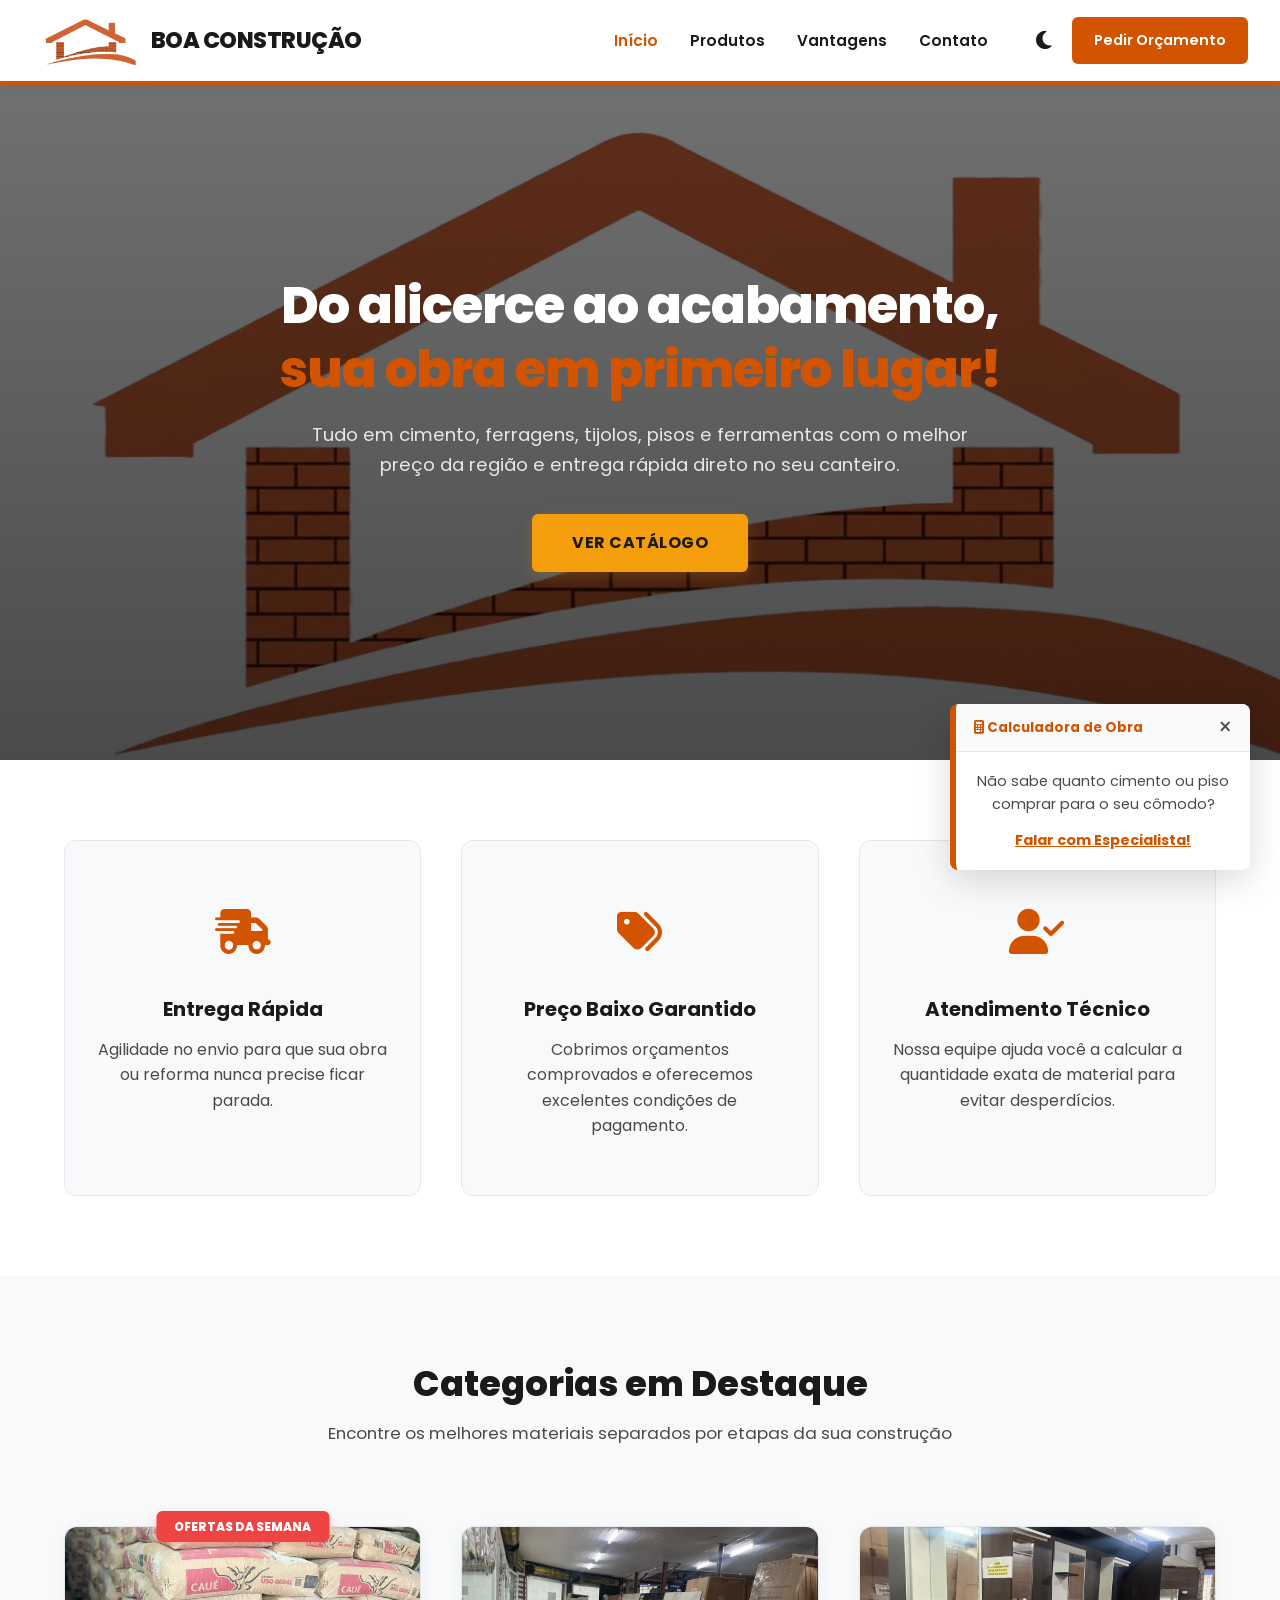
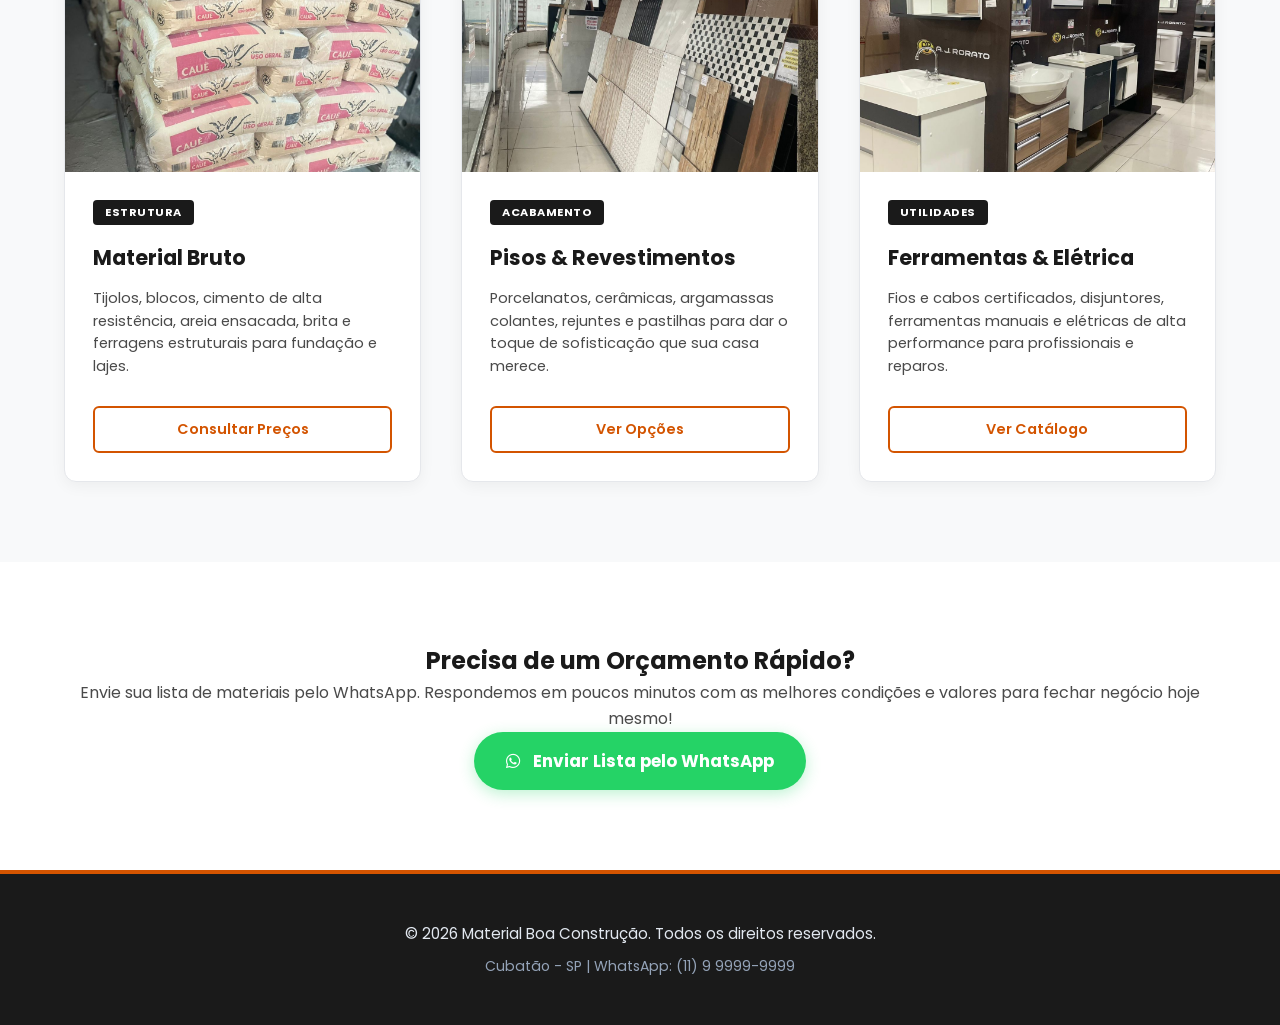
<file: index.html>
<!DOCTYPE html>
<html lang="pt-br">
<head>
    <link rel="icon" type="image/png" href="img/logo.png">
    <meta charset="UTF-8">
    <meta name="viewport" content="width=device-width, initial-scale=1.0">
    <title>Material Boa Construção - Tudo para sua Obra</title>
    
    <link href="https://fonts.googleapis.com/css2?family=Poppins:wght@300;400;600;700;800&display=swap" rel="stylesheet">
    <link rel="stylesheet" href="https://cdnjs.cloudflare.com/ajax/libs/font-awesome/6.4.0/css/all.min.css">
    <link rel="stylesheet" href="style.css">
</head>
<body>

    <header class="header-milenio">
        <div class="logo-container">
            <img src="img/logo.png" alt="Material Boa Construção"> 
            <span class="logo-text">Boa Construção</span>
        </div>

        <button class="menu-toggle" id="btnMenu" aria-label="Abrir menu">
            <i class="fa-solid fa-bars"></i>
        </button>

        <nav class="nav-menu" id="navMenu">
            <ul>
                <li><a href="index.html" class="active-link">Início</a></li>
                <li><a href="loja.html">Produtos</a></li>
                <li><a href="#vantagens">Vantagens</a></li>
                <li><a href="#contato">Contato</a></li>
            </ul>
            <div class="nav-buttons">
    <button id="btnDarkMode" class="btn-dark-mode" aria-label="Alternar Modo Escuro">
        <i class="fa-solid fa-moon"></i>
    </button>
    
    <a href="#contato" class="btn-nav" id="btnNavDinamico">Pedir Orçamento</a>
</div>
        </nav>
    </header>

    <main>
        <section class="hero hero-home">
            <div class="overlay"></div>
            <div class="hero-content container">
                <h1>Do alicerce ao acabamento, <br><span>sua obra em primeiro lugar!</span></h1>
                <p>Tudo em cimento, ferragens, tijolos, pisos e ferramentas com o melhor preço da região e entrega rápida direto no seu canteiro.</p>
                <a href="#produtos" class="btn-hero">Ver Catálogo</a>
            </div>
        </section>

        <section id="vantagens" class="features">
            <div class="container">
                <div class="features-grid">
                    <div class="feature-card">
                        <div class="icon"><i class="fa-solid fa-truck-fast"></i></div>
                        <h3>Entrega Rápida</h3>
                        <p>Agilidade no envio para que sua obra ou reforma nunca precise ficar parada.</p>
                    </div>
                    <div class="feature-card">
                        <div class="icon"><i class="fa-solid fa-tags"></i></div>
                        <h3>Preço Baixo Garantido</h3>
                        <p>Cobrimos orçamentos comprovados e oferecemos excelentes condições de pagamento.</p>
                    </div>
                    <div class="feature-card">
                        <div class="icon"><i class="fa-solid fa-user-check"></i></div>
                        <h3>Atendimento Técnico</h3>
                        <p>Nossa equipe ajuda você a calcular a quantidade exata de material para evitar desperdícios.</p>
                    </div>
                </div>
            </div>
        </section>

        <section id="produtos" class="courses">
            <div class="container">
                <div class="section-title">
                    <h2>Categorias em Destaque</h2>
                    <p>Encontre os melhores materiais separados por etapas da sua construção</p>
                </div>

                <div class="courses-grid">
                    <div class="course-card">
                        <span class="badge-highlight">Ofertas da Semana</span>
                        <div class="card-image">
                            <img src="img/imagens produtos/cimento.jpeg" alt="Material Bruto">
                        </div>
                        <div class="card-content">
                            <span class="tag">Estrutura</span>
                            <h3>Material Bruto</h3>
                            <p>Tijolos, blocos, cimento de alta resistência, areia ensacada, brita e ferragens estruturais para fundação e lajes.</p>
                            <a href="#contato" class="btn-outline-blue">Consultar Preços</a>
                            <div class="course-actions">
                            </div>
                        </div>
                    </div>

                    

                    <div class="course-card">
                        <div class="card-image">
                            <img src="img/imagens produtos/pisos - Copia.jpeg" alt="Pisos e Revestimentos">
                        </div>
                        <div class="card-content">
                            <span class="tag">Acabamento</span>
                            <h3>Pisos & Revestimentos</h3>
                            <p>Porcelanatos, cerâmicas, argamassas colantes, rejuntes e pastilhas para dar o toque de sofisticação que sua casa merece.</p>
                            <a href="#contato" class="btn-outline-blue">Ver Opções</a>
                            <div class="course-actions">
                            </div>
                        </div>
                    </div>

                    <div class="course-card">
                        <div class="card-image">
                            <img src="img/imagens produtos/gabinete 2 - Copia.jpeg" alt="Ferramentas e Elétrica">
                        </div>
                        <div class="card-content">
                            <span class="tag">Utilidades</span>
                            <h3>Ferramentas & Elétrica</h3>
                            <p>Fios e cabos certificados, disjuntores, ferramentas manuais e elétricas de alta performance para profissionais e reparos.</p>
                            <a href="#contato" class="btn-outline-blue">Ver Catálogo</a>
                            <div class="course-actions">
                            </div>
                        </div>
                    </div>
                </div>
            </div>
        </section>

        <section id="contato" class="cta-section">
            <div class="container">
                <h2>Precisa de um Orçamento Rápido?</h2>
                <p>Envie sua lista de materiais pelo WhatsApp. Respondemos em poucos minutos com as melhores condições e valores para fechar negócio hoje mesmo!</p>
                <a href="https://wa.me/55819999999" class="btn-whatsapp" target="_blank">
                    <i class="fa-brands fa-whatsapp"></i> Enviar Lista pelo WhatsApp 
                </a>
            </div>
        </section>
    </main>

    <footer>
        <div class="container">
            <p>&copy; 2026 Material Boa Construção. Todos os direitos reservados.</p>
            <p class="contact-info">Cubatão - SP | WhatsApp: (11) 9 9999-9999</p>
        </div>

        <div id="cardVocacional" class="notificacao-lateral">
            <div class="notificacao-header">
                <span><i class="fa-solid fa-calculator"></i> Calculadora de Obra</span>
                <button type="button" id="btnFecharNotificacao" onclick="document.getElementById('cardVocacional').style.display='none'">&times;</button>
            </div>
            <div class="notificacao-body">
                <p>Não sabe quanto cimento ou piso comprar para o seu cômodo?</p>
                <a href="#" class="btn-vocacional-link">Falar com Especialista!</a>
            </div>
        </div>
    </footer>

    <div id="loginModal" class="modal">
        <div class="modal-content">
            <span class="close-btn" onclick="document.getElementById('loginModal').style.display='none'">&times;</span>
            <h2>Área do Cliente / Vendedor</h2>
            <input type="text" placeholder="Usuário ou CPF">
            <input type="password" placeholder="Senha">
            <button type="button">Entrar</button>
        </div>
    </div>

    <script src="script.js"></script>
    <script>
        // Mantém o efeito visual de animação ao rolar a página
        const observer = new IntersectionObserver((entries) => {
            entries.forEach(entry => {
                if (entry.isIntersecting) {
                    entry.target.classList.add('visible');
                }
            });
        });

        document.querySelectorAll('.course-card, .feature-card').forEach((el) => {
            el.classList.add('fade-in');
            observer.observe(el);
        });
    </script>
</body>
</html>
</file>
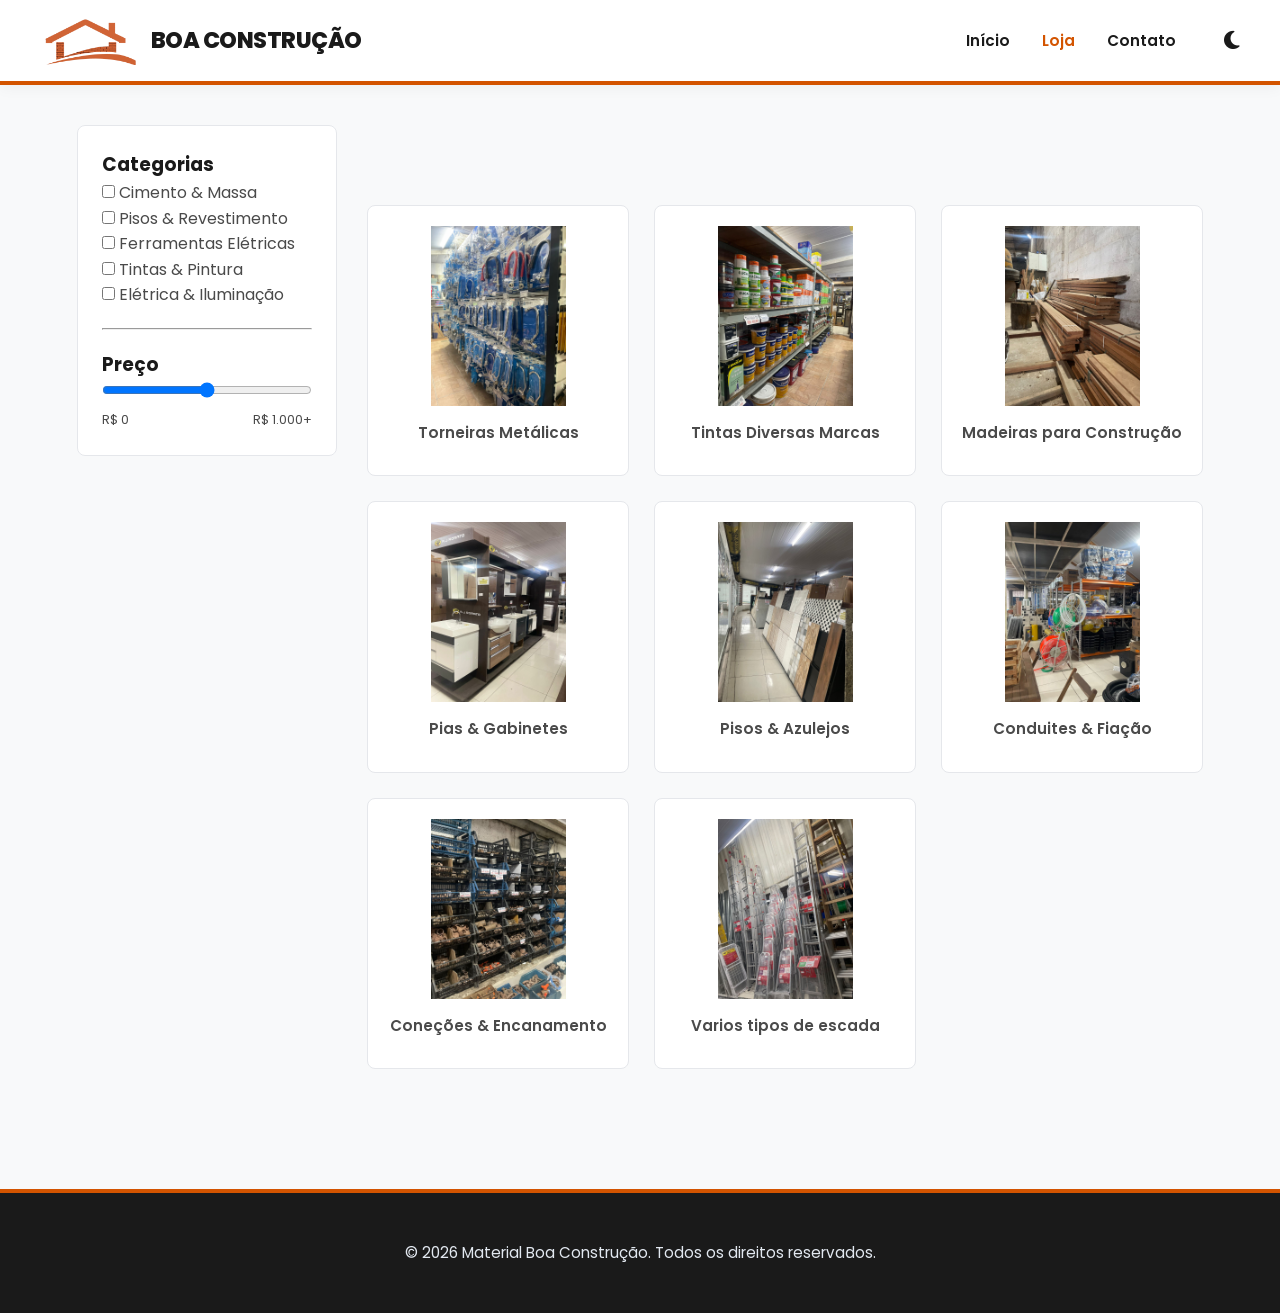
<file: loja.html>
<!DOCTYPE html>
<html lang="pt-br">
<head>
    <link rel="icon" type="image/png" href="img/logo.png">
    <meta charset="UTF-8">
    <meta name="viewport" content="width=device-width, initial-scale=1.0">
    <title>Loja - Material Boa Construção</title>
    
    <link href="https://fonts.googleapis.com/css2?family=Poppins:wght@300;400;600;700;800&display=swap" rel="stylesheet">
    <link rel="stylesheet" href="https://cdnjs.cloudflare.com/ajax/libs/font-awesome/6.4.0/css/all.min.css">
    <link rel="stylesheet" href="style.css">
    <link rel="stylesheet" href="other.css">
</head>
<body>

    <header class="header-milenio">
        <div class="logo-container">
            <img src="img/logo.png" alt="Material Boa Construção"> 
            <span class="logo-text">Boa Construção</span>
        </div>

        <nav class="nav-menu" id="navMenu">
            <ul>
                <li><a href="index.html">Início</a></li>
                <li><a href="loja.html" class="active-link">Loja</a></li>
                <li><a href="index.html#contato">Contato</a></li>
            </ul>
            <div class="nav-buttons">
                <button id="btnDarkMode" class="btn-dark-mode" aria-label="Alternar Modo Escuro">
                    <i class="fa-solid fa-moon"></i>
                </button>
            </div>
        </nav>
    </header>

    <main class="marketplace-container">
        <aside class="filtros-laterais">
            <h3>Categorias</h3>
            <ul>
                <li><input type="checkbox"> Cimento & Massa</li>
                <li><input type="checkbox"> Pisos & Revestimento</li>
                <li><input type="checkbox"> Ferramentas Elétricas</li>
                <li><input type="checkbox"> Tintas & Pintura</li>
                <li><input type="checkbox"> Elétrica & Iluminação</li>
            </ul>
            <hr style="margin: 20px 0;">
            <h3>Preço</h3>
            <input type="range" min="0" max="1000" style="width: 100%;">
            <div style="display: flex; justify-content: space-between; font-size: 0.8rem; margin-top: 5px;">
                <span>R$ 0</span>
                <span>R$ 1.000+</span>
            </div>
        </aside>

        <section class="marketplace-grid">
            
            <div class="produto-card-marketplace">
                <img src="img/imagens produtos/torneira.jpeg" alt="Cimento CP-II">
                <p>Torneiras Metálicas</p>
            </div>

            <div class="produto-card-marketplace">
                <img src="img/imagens produtos/Tintas diversas.jpeg" alt="Porcelanato Polido">
                <p>Tintas Diversas Marcas</p>
            </div>

            <div class="produto-card-marketplace">
                <img src="img/imagens produtos/Madeira.jpeg" alt="Furadeira de Impacto">
                <p>Madeiras para Construção</p>
            </div>

            <div class="produto-card-marketplace">
                <img src="img/imagens produtos/gabinete 2.jpeg" alt="Tijolo Baiano">
                <p>Pias & Gabinetes</p>

            </div>

            <div class="produto-card-marketplace">
                <img src="img/imagens produtos/pisos.jpeg" alt="Tinta Acrílica Branca">
                <p>Pisos & Azulejos</p>

            </div>

            <div class="produto-card-marketplace">
                <img src="img/imagens produtos/Conduites.jpeg" alt="Argamassa AC-III">
                <p>Conduites & Fiação</p>

            </div>

            <div class="produto-card-marketplace">
                <img src="img/imagens produtos/Coneções & Encanamento.jpeg" alt="Fio Flexível 2.5mm">
                <p>Coneções & Encanamento</p>

            </div>

            <div class="produto-card-marketplace">
                <img src="img/imagens produtos/escada.jpeg" alt="Kit de Ferramentas">
                <p>Varios tipos de escada</p>
            </div>

        </section>
    </main>

    <footer>
        <div class="container">
            <p>&copy; 2026 Material Boa Construção. Todos os direitos reservados.</p>
        </div>
    </footer>

    <script src="script.js"></script>
</body>
</html>
</file>
<file: style.css>
:root {
    --cor-primaria: #D35400;         /* Laranja Tijolo / Telha */
    --cor-primaria-hover: #A04000;   /* Laranja Escuro para transições */
    --cor-secundaria: #1A1A1A;       /* Preto Carvão para títulos e destaque */
    --cor-fundo: #F8F9FA;            /* Cinza Textura Suave para o fundo */
    --cor-texto: #4A4A4A;            /* Cinza Grafite para legibilidade de leitura */
    --cor-branca: #FFFFFF;
    --cor-destaque: #F59E0B;         /* Amarelo Ouro para alertas/promoções */
    --cor-sucesso: #25D366;          /* Verde Oficial do WhatsApp */
    --cor-sucesso-hover: #1EBE5D;
    --sombra-suave: 0 4px 15px rgba(0, 0, 0, 0.05);
    --sombra-forte: 0 10px 30px rgba(0, 0, 0, 0.12);
    --transicao: all 0.3s cubic-bezier(0.25, 0.8, 0.25, 1);
}

* {
    margin: 0;
    padding: 0;
    box-sizing: border-box;
    font-family: 'Poppins', sans-serif;
}

html {
    scroll-behavior: smooth;
}

body {
    background-color: var(--cor-fundo);
    color: var(--cor-texto);
    line-height: 1.6;
    display: flex;
    flex-direction: column;
    min-height: 100vh;
}

main {
    flex: 1 0 auto;
}

.container {
    max-width: 1200px;
    margin: 0 auto;
    padding: 0 24px;
    position: relative;
    width: 100%;
}

a {
    text-decoration: none;
    transition: var(--transicao);
}

ul {
    list-style: none;
}

h1, h2, h3, h4 {
    color: var(--cor-secundaria);
    font-weight: 700;
}

img {
    max-width: 100%;
    height: auto;
    display: block;
}

header, .header-milenio {
    background-color: var(--cor-branca);
    position: sticky;
    top: 0;
    z-index: 1000;
    box-shadow: 0 2px 15px rgba(0, 0, 0, 0.05);
    width: 100%;
    border-bottom: 4px solid var(--cor-primaria);
    display: flex;
    justify-content: space-between;
    align-items: center;
    padding: 0.75rem 2rem;
    min-height: 85px;
    transition: var(--transicao);
}

.logo-container, .logo {
    display: flex;
    align-items: center;
    gap: 12px;
    font-size: 1.4rem;
    font-weight: 800;
    color: var(--cor-secundaria);
    text-transform: uppercase;
    letter-spacing: -0.5px;
}

.logo-container img, .logo img {
    height: 50px;
    width: auto;
    object-fit: contain;
}

.nav-menu {
    display: flex;
    align-items: center;
    gap: 2.5rem;
}

.nav-menu ul {
    display: flex;
    gap: 32px;
    align-items: center;
}

.nav-menu ul a {
    color: var(--cor-secundaria);
    font-weight: 600;
    font-size: 0.95rem;
    position: relative;
    padding: 4px 0;
}

.nav-menu ul a:hover, 
.nav-menu ul a.active-link {
    color: var(--cor-primaria);
}

.nav-buttons {
    display: flex;
    gap: 12px;
    align-items: center;
}

.btn-dark-mode {
    background: none;
    border: none;
    color: var(--cor-secundaria);
    font-size: 1.3rem;
    cursor: pointer;
    padding: 8px;
    border-radius: 50%;
    display: flex;
    align-items: center;
    justify-content: center;
    transition: var(--transicao);
}

.btn-dark-mode:hover {
    color: var(--cor-primaria);
    background-color: rgba(0, 0, 0, 0.05);
    transform: scale(1.1);
}

.btn-aluno, .btn-outline-blue, .btn-outline {
    border: 2px solid var(--cor-primaria);
    color: var(--cor-primaria) !important;
    background-color: transparent;
    padding: 10px 20px;
    border-radius: 6px;
    font-weight: 600;
    font-size: 0.9rem;
    cursor: pointer;
    display: inline-flex;
    align-items: center;
    justify-content: center;
    gap: 8px;
}

.btn-aluno:hover, .btn-outline-blue:hover, .btn-outline:hover {
    background-color: var(--cor-primaria);
    color: var(--cor-branca) !important;
    transform: translateY(-2px);
    box-shadow: 0 4px 12px rgba(211, 84, 0, 0.2);
}

.btn-nav, .btn-solid, .btn-simulacao-injetado {
    background-color: var(--cor-primaria);
    color: var(--cor-branca) !important;
    padding: 12px 22px;
    border-radius: 6px;
    font-weight: 600;
    font-size: 0.9rem;
    border: none;
    cursor: pointer;
    display: inline-flex;
    align-items: center;
    justify-content: center;
    gap: 8px;
}

.btn-nav:hover, .btn-solid:hover, .btn-simulacao-injetado:hover {
    background-color: var(--cor-primaria-hover);
    transform: translateY(-2px);
    box-shadow: 0 4px 12px rgba(211, 84, 0, 0.3);
}

.btn-hero, .btn-yellow {
    background-color: var(--cor-destaque);
    color: var(--cor-secundaria);
    padding: 1rem 2.5rem;
    border-radius: 6px;
    font-weight: 700;
    font-size: 1rem;
    letter-spacing: 0.5px;
    display: inline-block;
    text-transform: uppercase;
    box-shadow: 0 4px 15px rgba(245, 158, 11, 0.2);
}

.btn-hero:hover, .btn-yellow:hover {
    background-color: #D97706;
    transform: translateY(-3px);
    box-shadow: 0 6px 20px rgba(245, 158, 11, 0.4);
}

.btn-whatsapp {
    display: inline-flex;
    align-items: center;
    gap: 12px;
    background-color: var(--cor-sucesso);
    color: var(--cor-branca) !important;
    padding: 16px 32px;
    border-radius: 50px;
    font-weight: 700;
    font-size: 1.05rem;
    box-shadow: 0 4px 15px rgba(37, 211, 102, 0.3);
}

.btn-whatsapp:hover {
    background-color: var(--cor-sucesso-hover);
    transform: translateY(-3px);
    box-shadow: 0 6px 22px rgba(37, 211, 102, 0.5);
}

.hero {
    background-size: cover;
    background-position: center;
    position: relative;
    display: flex;
    align-items: center;
    justify-content: center;
    text-align: center;
    color: var(--cor-branca);
    min-height: 450px;
}

.hero-home {
    background-image: linear-gradient(rgba(0, 0, 0, 0.55), rgba(0, 0, 0, 0.7)), url('img/logo.png');
    height: 75vh;
}

.overlay {
    position: absolute;
    inset: 0;
    background: transparent; /* Controlado via linear-gradient no próprio background */
}

.hero-content {
    position: relative;
    z-index: 2;
    max-width: 850px;
}

.hero h1 {
    font-size: 3.2rem;
    line-height: 1.25;
    margin-bottom: 1.2rem;
    font-weight: 800;
    color: var(--cor-branca);
    letter-spacing: -1px;
}

.hero h1 span {
    color: var(--cor-primaria);
}

.hero p {
    font-size: 1.15rem;
    margin-bottom: 2.2rem;
    color: #E5E7EB;
    max-width: 700px;
    margin-left: auto;
    margin-right: auto;
}

.features, .cta-section {
    padding: 5rem 0;
    background-color: var(--cor-branca);
    text-align: center;
}

.features-grid {
    display: grid;
    grid-template-columns: repeat(auto-fit, minmax(280px, 1fr));
    gap: 2.5rem;
}

.feature-card {
    background-color: var(--cor-fundo);
    padding: 3.5rem 2rem;
    border-radius: 12px;
    border: 1px solid #E5E7EB;
    transition: var(--transicao);
    display: flex;
    flex-direction: column;
    align-items: center;
}

.feature-card:hover {
    transform: translateY(-8px);
    border-color: var(--cor-primaria);
    background-color: var(--cor-branca);
    box-shadow: var(--sombra-forte);
}

.feature-card .icon {
    font-size: 2.8rem;
    margin-bottom: 1.5rem;
    color: var(--cor-primaria);
}

.feature-card h3 {
    font-size: 1.25rem;
    margin-bottom: 0.75rem;
}

.courses, section {
    padding: 5rem 0;
    background-color: var(--cor-fundo);
}

.section-title {
    text-align: center;
    margin-bottom: 4rem;
}

.section-title h2 {
    color: var(--cor-secundaria);
    font-size: 2.2rem;
    font-weight: 800;
    margin-bottom: 0.5rem;
}

.section-title p {
    color: var(--cor-texto);
    font-size: 1.05rem;
}

.courses-grid {
    display: grid;
    grid-template-columns: repeat(auto-fit, minmax(300px, 1fr));
    gap: 2.5rem;
}

.course-card {
    background-color: var(--cor-branca);
    border-radius: 12px;
    position: relative;
    margin-top: 15px;
    overflow: visible;
    border: 1px solid #E5E7EB;
    box-shadow: var(--sombra-suave);
    transition: var(--transicao);
    display: flex;
    flex-direction: column;
}

.course-card:hover {
    transform: translateY(-8px);
    box-shadow: var(--sombra-forte);
}

.badge-highlight {
    position: absolute;
    top: -16px;
    left: 50%;
    transform: translateX(-50%);
    background-color: #EF4444; /* Destaque promocional encarnado */
    color: var(--cor-branca);
    padding: 6px 18px;
    border-radius: 6px;
    font-size: 0.75rem;
    font-weight: 800;
    text-transform: uppercase;
    box-shadow: 0 4px 10px rgba(239, 68, 68, 0.3);
    z-index: 10;
    white-space: nowrap;
}

.card-image {
    width: 100%;
    aspect-ratio: 16 / 11;
    overflow: hidden;
    position: relative;
    background-color: #E5E7EB;
    border-radius: 12px 12px 0 0;
}

.card-image img {
    width: 100%;
    height: 100%;
    object-fit: cover;
    transition: var(--transicao);
}

.course-card:hover .card-image img {
    transform: scale(1.05);
}

.card-content {
    padding: 1.75rem;
    display: flex;
    flex-direction: column;
    flex-grow: 1;
}

.tag {
    display: inline-block;
    align-self: flex-start;
    padding: 4px 12px;
    border-radius: 4px;
    font-size: 0.7rem;
    font-weight: 700;
    text-transform: uppercase;
    margin-bottom: 1rem;
    background-color: var(--cor-secundaria);
    color: var(--cor-branca);
    letter-spacing: 0.5px;
}

.course-card h3 {
    font-size: 1.3rem;
    font-weight: 700;
    margin-bottom: 0.75rem;
}

.course-card p {
    font-size: 0.92rem;
    color: var(--cor-texto);
    margin-bottom: 1.75rem;
    line-height: 1.55;
}

.course-actions {
    margin-top: auto;
    display: flex;
    flex-direction: column;
    gap: 10px;
}

.course-actions .btn-outline-blue,
.course-actions .btn-simulacao-injetado {
    width: 100%;
}

.notificacao-lateral {
    position: fixed;
    bottom: 30px;
    right: 30px;
    width: 300px;
    background-color: var(--cor-branca);
    border-left: 6px solid var(--cor-primaria);
    box-shadow: 0 10px 35px rgba(0, 0, 0, 0.15);
    border-radius: 8px;
    z-index: 9999;
    overflow: hidden;
    animation: slideInRight 0.4s cubic-bezier(0.16, 1, 0.3, 1);
}

.notificacao-header {
    background-color: #F8FAFC;
    padding: 12px 18px;
    display: flex;
    justify-content: space-between;
    align-items: center;
    font-size: 0.85rem;
    font-weight: 700;
    color: var(--cor-primaria);
    border-bottom: 1px solid #E2E8F0;
}

.notificacao-header button {
    background: none;
    border: none;
    font-size: 1.4rem;
    cursor: pointer;
    color: var(--cor-texto);
    line-height: 1;
}

.notificacao-body {
    padding: 18px;
}

.notificacao-body p {
    font-size: 0.9rem;
    margin-bottom: 12px;
    color: var(--cor-texto);
}

.btn-vocacional-link {
    color: var(--cor-primaria);
    font-weight: 700;
    font-size: 0.9rem;
    text-decoration: underline;
}

.btn-vocacional-link:hover {
    color: var(--cor-primaria-hover);
}

.modal {
    display: none;
    position: fixed;
    inset: 0;
    background-color: rgba(0, 0, 0, 0.65);
    z-index: 10000;
    align-items: center;
    justify-content: center;
}

.modal-content {
    background-color: var(--cor-branca);
    padding: 3rem 2rem;
    border-radius: 10px;
    width: 90%;
    max-width: 420px;
    text-align: center;
    position: relative;
    box-shadow: 0 20px 50px rgba(0,0,0,0.3);
    animation: zoomIn 0.3s cubic-bezier(0.34, 1.56, 0.64, 1);
}

.close-btn {
    position: absolute;
    top: 15px;
    right: 20px;
    font-size: 2rem;
    font-weight: 400;
    color: var(--cor-texto);
    cursor: pointer;
    line-height: 1;
}

.modal-content h2 {
    font-size: 1.6rem;
    margin-bottom: 1.5rem;
}

.modal-content input {
    width: 100%;
    padding: 14px;
    margin: 8px 0 16px;
    border: 1px solid #D1D5DB;
    border-radius: 6px;
    font-size: 0.95rem;
    outline: none;
    transition: var(--transicao);
}

.modal-content input:focus {
    border-color: var(--cor-primaria);
    box-shadow: 0 0 0 3px rgba(211, 84, 0, 0.15);
}

.modal-content button {
    width: 100%;
    padding: 14px;
    background-color: var(--cor-primaria);
    color: var(--cor-branca);
    border: none;
    border-radius: 6px;
    font-weight: 700;
    font-size: 1rem;
    cursor: pointer;
    transition: var(--transicao);
}

.modal-content button:hover {
    background-color: var(--cor-primaria-hover);
}

footer {
    background-color: var(--cor-secundaria);
    color: #E2E8F0;
    padding: 3rem 0;
    text-align: center;
    border-top: 4px solid var(--cor-primaria);
    width: 100%;
    font-size: 0.95rem;
}

footer .contact-info {
    margin-top: 8px;
    color: #94A3B8;
    font-size: 0.88rem;
}

@keyframes slideInRight {
    from { transform: translateX(120%); opacity: 0; }
    to { transform: translateX(0); opacity: 1; }
}

@keyframes zoomIn {
    from { transform: scale(0.85); opacity: 0; }
    to { transform: scale(1); opacity: 1; }
}

.fade-in {
    opacity: 0;
    transform: translateY(25px);
    transition: opacity 0.6s ease-out, transform 0.6s ease-out;
}

.fade-in.visible {
    opacity: 1;
    transform: translateY(0);
}

.menu-toggle {
    display: none;
    background: none;
    border: none;
    font-size: 1.8rem;
    color: var(--cor-primaria);
    cursor: pointer;
}

@media (max-width: 992px) {
    .nav-menu ul { gap: 20px; }
    .hero h1 { font-size: 2.8rem; }
}

@media (max-width: 768px) {
    header, .header-milenio {
        padding: 0.5rem 1.5rem;
        min-height: 75px;
    }

    .menu-toggle {
        display: block;
    }

    .nav-menu {
        display: none;
        flex-direction: column;
        position: absolute;
        top: 100%;
        left: 0;
        width: 100%;
        background-color: var(--cor-branca);
        padding: 1.5rem;
        box-shadow: 0 8px 15px rgba(0, 0, 0, 0.08);
        z-index: 999;
        border-top: 1px solid #F1F5F9;
    }

    .nav-menu.active {
        display: flex;
    }

    .nav-menu ul {
        flex-direction: column;
        gap: 18px;
        padding-bottom: 1.5rem;
        width: 100%;
        text-align: center;
    }

    .nav-buttons {
        flex-direction: column;
        width: 100%;
        gap: 10px;
    }

    .btn-aluno, .btn-outline-blue, .btn-solid, .btn-nav, .btn-dark-mode {
        width: 100%;
        text-align: center;
        justify-content: center;
    }

    .btn-dark-mode {
        border: 1px solid #E2E8F0;
        border-radius: 6px;
        padding: 10px;
    }

    .hero {
        padding: 5rem 0;
        height: auto;
    }

    .hero h1 {
        font-size: 2.1rem;
    }

    .hero p {
        font-size: 1rem;
    }

    .notificacao-lateral {
        bottom: 15px !important;
        right: 5% !important;
        left: 5% !important;
        width: 90% !important;
        transform: none !important;
        animation: slideInUp 0.4s ease;
    }
}

@keyframes slideInUp {
    from { transform: translateY(100%); opacity: 0; }
    to { transform: translateY(0); opacity: 1; }
}


body.dark-mode {
    background-color: #121212;
    color: #E0E0E0;
}

body.dark-mode section, 
body.dark-mode .features, 
body.dark-mode .courses,
body.dark-mode .cta-section {
    background-color: #121212;
}

body.dark-mode header, 
body.dark-mode .header-milenio {
    background-color: #1E1E1E;
    box-shadow: 0 4px 20px rgba(0, 0, 0, 0.25);
    border-bottom: 4px solid var(--cor-primaria);
}

body.dark-mode .nav-menu {
    background-color: #1E1E1E;
}

body.dark-mode .nav-menu ul a,
body.dark-mode .logo-text,
body.dark-mode h1,
body.dark-mode h2,
body.dark-mode h3,
body.dark-mode h4 {
    color: var(--cor-branca);
}

body.dark-mode p {
    color: #A0AEC0;
}

body.dark-mode .feature-card, 
body.dark-mode .course-card, 
body.dark-mode .modal-content,
body.dark-mode .notificacao-lateral {
    background-color: #1E1E1E;
    border-color: #2D3748;
    box-shadow: 0 10px 25px rgba(0, 0, 0, 0.3);
}

body.dark-mode .notificacao-header {
    background-color: #2D3748;
    border-bottom: 1px solid #4A5568;
    color: var(--cor-branca);
}

body.dark-mode .notificacao-header button {
    color: var(--cor-branca);
}

body.dark-mode .modal-content input {
    background-color: #2D3748;
    border-color: #4A5568;
    color: var(--cor-branca);
}

body.dark-mode .btn-dark-mode {
    color: #F1C40F; 
}

body.dark-mode .btn-dark-mode:hover {
    background-color: rgba(255, 255, 255, 0.08);
}

@media print {
    header, footer, .notificacao-lateral, .hero, .btn-whatsapp, #btnDarkMode {
        display: none !important;
    }
    body {
        background: white;
        padding: 0;
        color: black;
    }
    .course-card {
        box-shadow: none;
        border: 1px solid #CCC;
        page-break-inside: avoid;
    }
}

.marketplace-container {
    display: grid;
    grid-template-columns: 250px 1fr;
    gap: 20px;
    padding: 20px;
}

.filtros-laterais {
    background: white;
    padding: 20px;
    border-radius: 8px;
    border: 1px solid #ddd;
}

.produto-card-marketplace {
    border: 1px solid #eee;
    padding: 15px;
    text-align: center;
    transition: 0.3s;
    background: white;
}

.produto-card-marketplace:hover {
    box-shadow: 0 5px 15px rgba(0,0,0,0.1);
}

.preco {
    font-size: 1.5rem;
    font-weight: 800;
    color: var(--cor-secundaria);
    margin: 10px 0;
}

.tag-promocao {
    background: #e74c3c;
    color: white;
    padding: 2px 8px;
    font-size: 0.8rem;
    border-radius: 4px;
}

body.dark-mode .filtros-laterais,
body.dark-mode .produto-card-marketplace {
    background-color: #1E1E1E !important;
    border-color: #333 !important;
    color: #E0E0E0 !important;
}

body.dark-mode .produto-card-marketplace .preco {
    color: #FFFFFF !important;
}
</file>
<file: other.css>
.marketplace-container {
    display: grid !important;
    grid-template-columns: 260px 1fr !important;
    gap: 30px !important;
    padding: 40px 24px !important;
    max-width: 1200px !important;
    margin: 0 auto !important;
    align-items: start !important;
}

.filtros-laterais {
    background: #FFFFFF;
    padding: 24px;
    border-radius: 8px;
    border: 1px solid #e5e7eb;
    position: sticky; /* Faz os filtros acompanharem a tela ao rolar para baixo */
    top: 100px;
}
.marketplace-grid {
    display: grid !important;
    grid-template-columns: repeat(3, 1fr) !important; /* Trava em exatamente 3 colunas */
    gap: 25px !important;
    width: 100% !important;
}
.produto-card-marketplace {
    border: 1px solid #e5e7eb;
    padding: 20px;
    border-radius: 8px;
    background: #FFFFFF;
    transition: all 0.3s ease;
    
    /* MÁGICA DO ALINHAMENTO */
    display: flex !important;
    flex-direction: column !important;
    height: 100% !important; /* Força todos os cards da mesma linha a terem o mesmo tamanho */
}

.produto-card-marketplace:hover {
    box-shadow: 0 10px 25px rgba(0,0,0,0.1);
    transform: translateY(-5px);
}
.produto-card-marketplace img {
    width: 100%;
    height: 180px;
    object-fit: contain; /* Não deixa a imagem esticar e ficar feia */
    margin-bottom: 15px;
    background-color: #fff;
}
.produto-card-marketplace p {
    font-size: 0.95rem;
    font-weight: 600;
    color: #4A4A4A;
    margin-bottom: 10px;
    display: -webkit-box;
    -webkit-line-clamp: 2; /* Corta o título se for gigante (passar de 2 linhas) */
    -webkit-box-orient: vertical;
    overflow: hidden;
}
.produto-card-marketplace .preco {
    font-size: 1.6rem;
    font-weight: 800;
    color: #D35400; /* Cor primária da loja */
    margin: 5px 0 10px 0;
}
.tag-promocao {
    background: #e74c3c;
    color: white;
    padding: 4px 10px;
    font-size: 0.75rem;
    border-radius: 4px;
    font-weight: 700;
    display: inline-block;
    margin-bottom: 15px;
    width: fit-content;
}
.produto-card-marketplace .btn-nav {
    width: 100% !important;
    margin-top: auto !important; /* Este comando joga o botão lá para baixo e preenche o vazio! */
    background-color: #D35400;
    color: #FFF;
    padding: 12px;
    border: none;
    border-radius: 6px;
    font-weight: 600;
    cursor: pointer;
    transition: 0.3s;
    display: flex;
    justify-content: center;
    align-items: center;
    gap: 8px;
}

.produto-card-marketplace .btn-nav:hover {
    background-color: #A04000;
}

@media (max-width: 992px) {
    .marketplace-grid {
        grid-template-columns: repeat(2, 1fr) !important;
    }
}
@media (max-width: 768px) {
    .marketplace-container {
        grid-template-columns: 1fr !important;
        padding: 20px 15px !important;
    }
    
    .filtros-laterais {
        position: relative;
        top: 0;
    }

    .marketplace-grid {
        grid-template-columns: repeat(2, 1fr) !important;
        gap: 15px !important;
    }

    .produto-card-marketplace {
        padding: 15px;
    }

    .produto-card-marketplace img {
        height: 130px; /* Diminui a foto pra caber no celular */
    }

    .produto-card-marketplace .preco {
        font-size: 1.3rem;
    }
}
@media (max-width: 480px) {
    .marketplace-grid {
        grid-template-columns: 1fr !important;
    }
}
body.dark-mode .filtros-laterais {
    background-color: #1E1E1E !important;
    border-color: #333 !important;
    color: #E0E0E0 !important;
}

body.dark-mode .filtros-laterais h3 {
    color: #FFFFFF !important;
}
body.dark-mode .produto-card-marketplace {
    background-color: #1E1E1E !important;
    border-color: #333 !important;
}
body.dark-mode .produto-card-marketplace p {
    color: #E2E8F0 !important;
}
body.dark-mode .produto-card-marketplace .preco {
    color: #FFFFFF !important;
}
body.dark-mode .produto-card-marketplace img {
    background-color: #1E1E1E !important;
}
</file>
